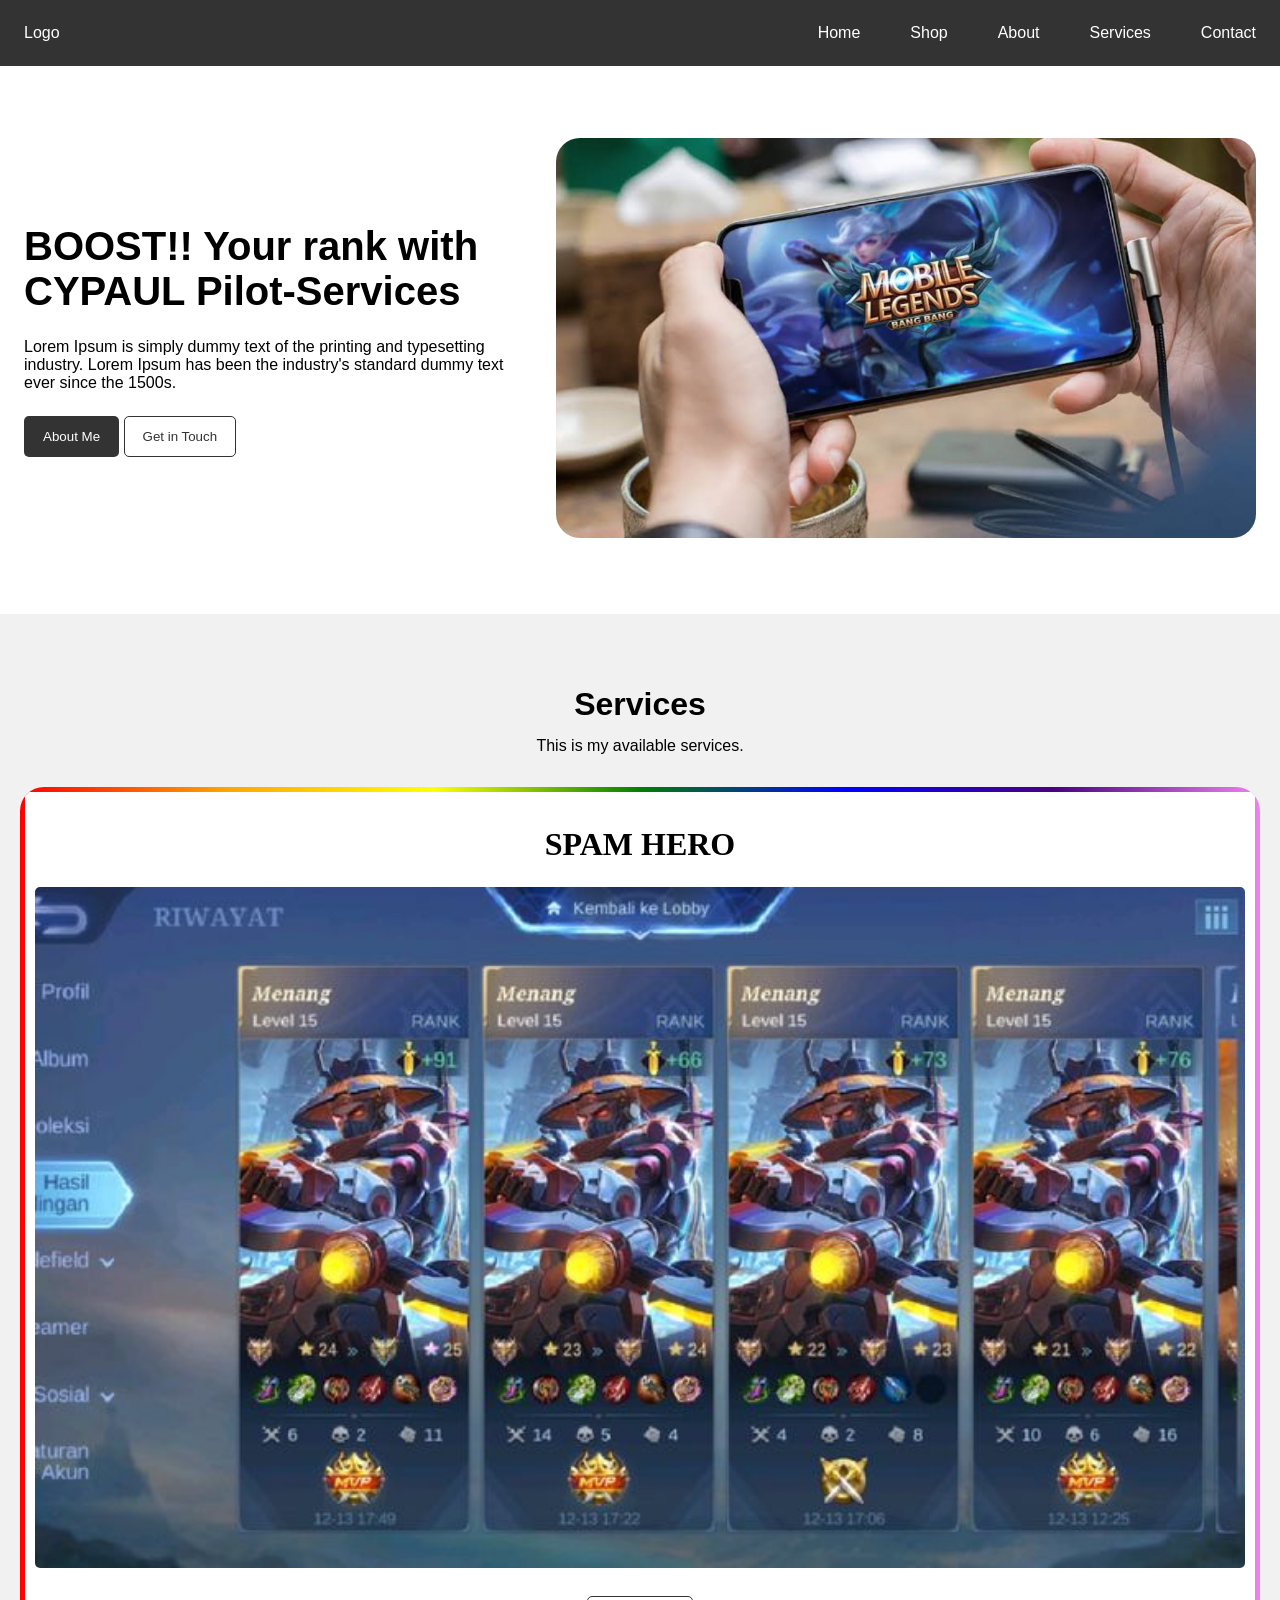
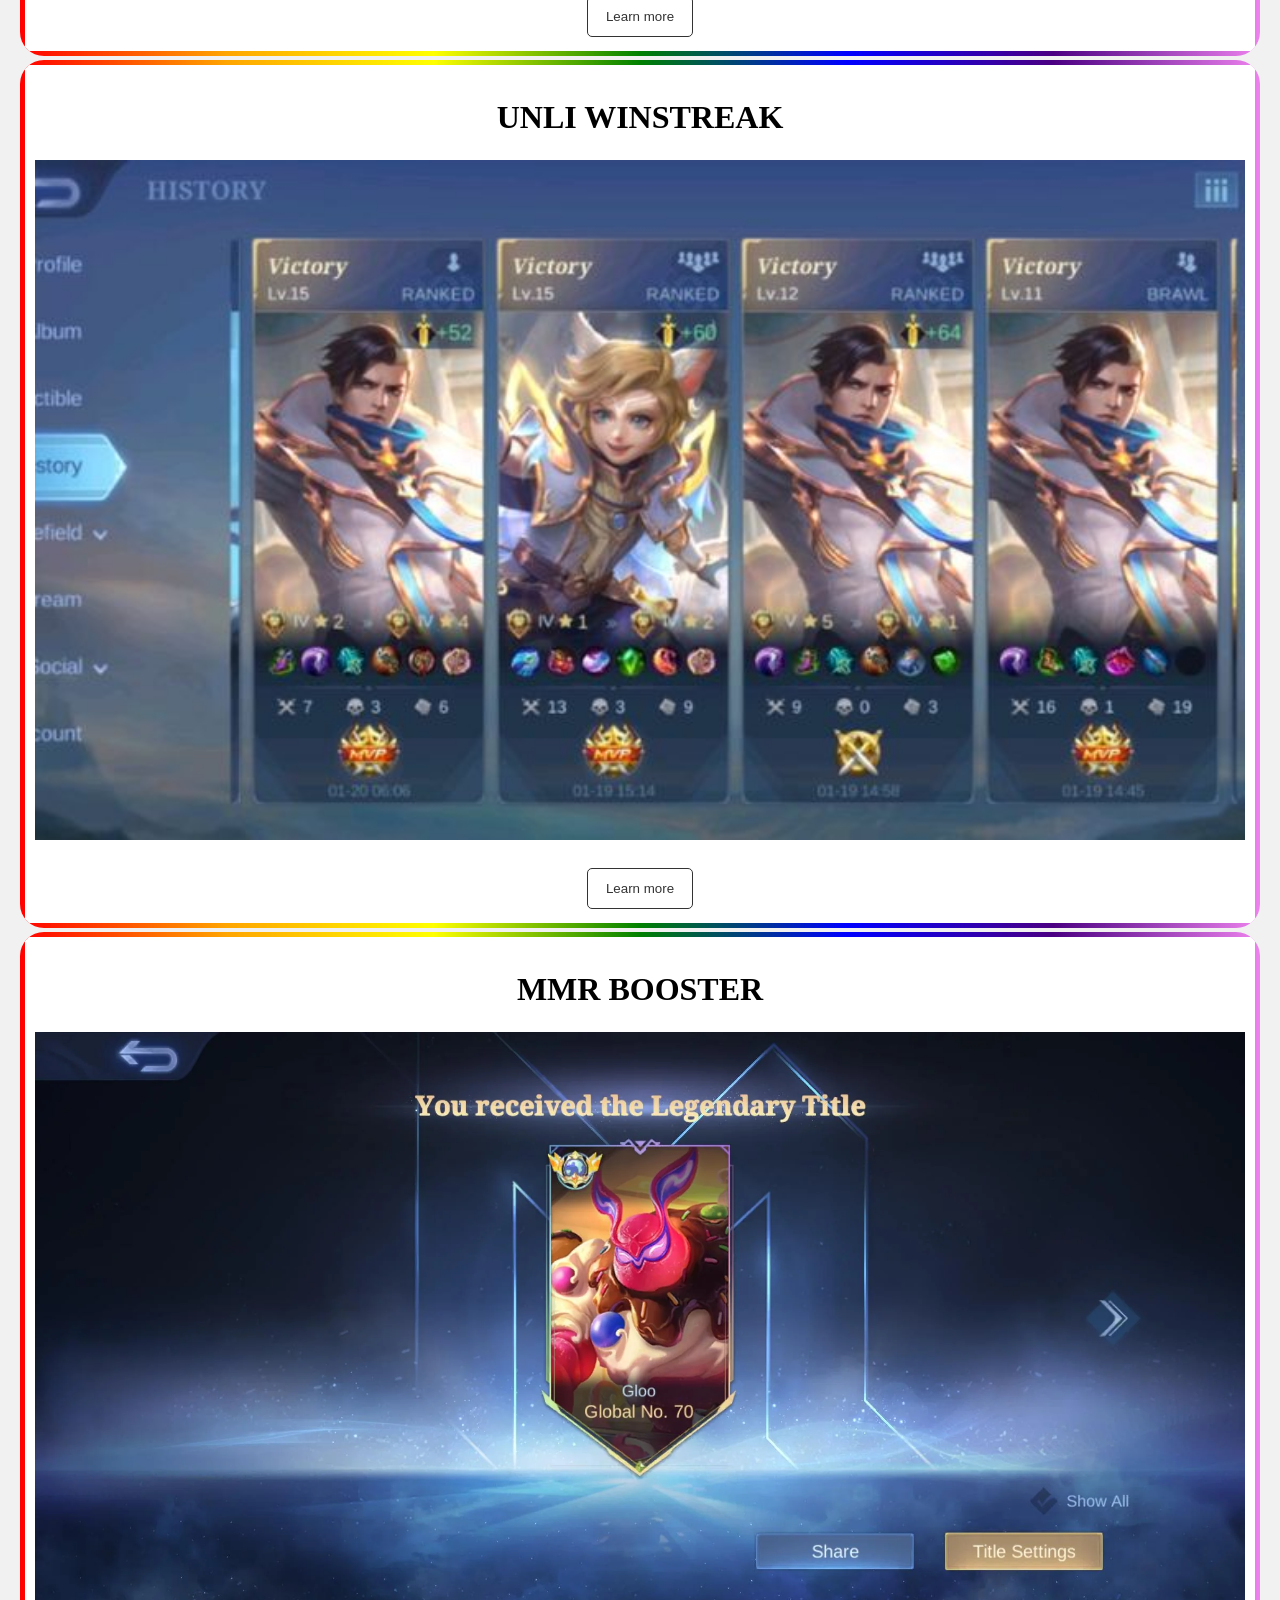
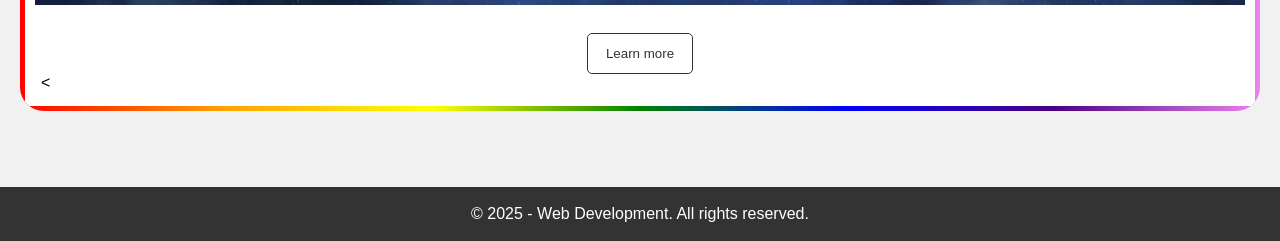
<file: index.html>
<!DOCTYPE html>
<html lang="en">

<head>
  <meta charset="UTF-8">
  <meta name="viewport" content="width=device-width, initial-scale=1.0">
  <title>1B Website - Home</title>
  <link rel="stylesheet" href="./assets/styles/style.css">
</head>

<body>
  <!-- Header -->
  <header id="header">
    <nav class="navbar container">
      <div>Logo</div>
      <input type="checkbox" class="menu-toggle" id="menu-toggle">
      <label for="menu-toggle" class="menu-btn">☰</label>
      <ul class="nav-links">
        <li><a href="./index.html">Home</a></li>
        <li><a href="./pages/Shop.html">Shop</a></li>
        <li><a href="./pages/about.html">About</a></li>
        <li><a href="./pages/services.html">Services</a></li>
        <li><a href="./pages/contact.html">Contact</a></li>  
      </ul>
    </nav>
  </header>

  <!-- Main Content -->
  <main>
    <!-- Hero Banner Section -->
    <section id="hero-banner" class="container">
      <div class="hero-content">
        <h1>BOOST!! Your rank with CYPAUL Pilot-Services</h1>
        <p>Lorem Ipsum is simply dummy text of the printing and typesetting industry. Lorem Ipsum has been the
          industry's standard dummy text ever since the 1500s.</p>
        <div class="btn-group">
          <button class="primary-button">About Me</button>
          <button class="secondary-button">Get in Touch</button>
        </div>
      </div>

      <div class="hero-image">
        <img src="assets/image/Display.jpeg" alt="Hero Banner Image">
      </div>
    </section>

    <!-- Services Section -->
    <section id="services">
      <div class="container services-container">
        <div class="services-heading">
          <h2>Services</h2>
          <p>This is my available services.</p>
        </div>

        <div class="card-container">
          <!-- Card 1 -->
          <div class="card">
            <div class="card-header">
              <h1 class="text">SPAM HERO</h1>
              <img src="assets/image/Spam-hero.jpg" alt="Card Image" class="card-image1">
            </div>

            <div class="card-footer">
              <center><button class="secondary-button">Learn more</button></center>
            </div>
          </div>

          <!-- Card 2 -->
          <div class="card">
            <div class="card-header">
              <h1 class="text">UNLI WINSTREAK</h1>
              <img src="assets/image/Unliwinstreak.jpg" alt="Card Image">
            </div>

           

            <div class="card-footer">
             <center><button class="secondary-button">Learn more</button></center>
            </div>
          </div>

          <!-- Card 3 -->
          <div class="card">
            <div class="card-header">
              <h1 class="text">MMR BOOSTER</h1>
              <img src="assets/image/global2.webp" alt="Card Image">
            </div>

         

            <div class="card-footer">
              <center><button class="secondary-button">Learn more</button></center><
            </div>
          </div>
        </div>
      </div>
    </section>
  </main>

  <footer id="footer">
    <p>© 2025 - Web Development. All rights reserved.</p>
  </footer>
</body>

</html>
</file>
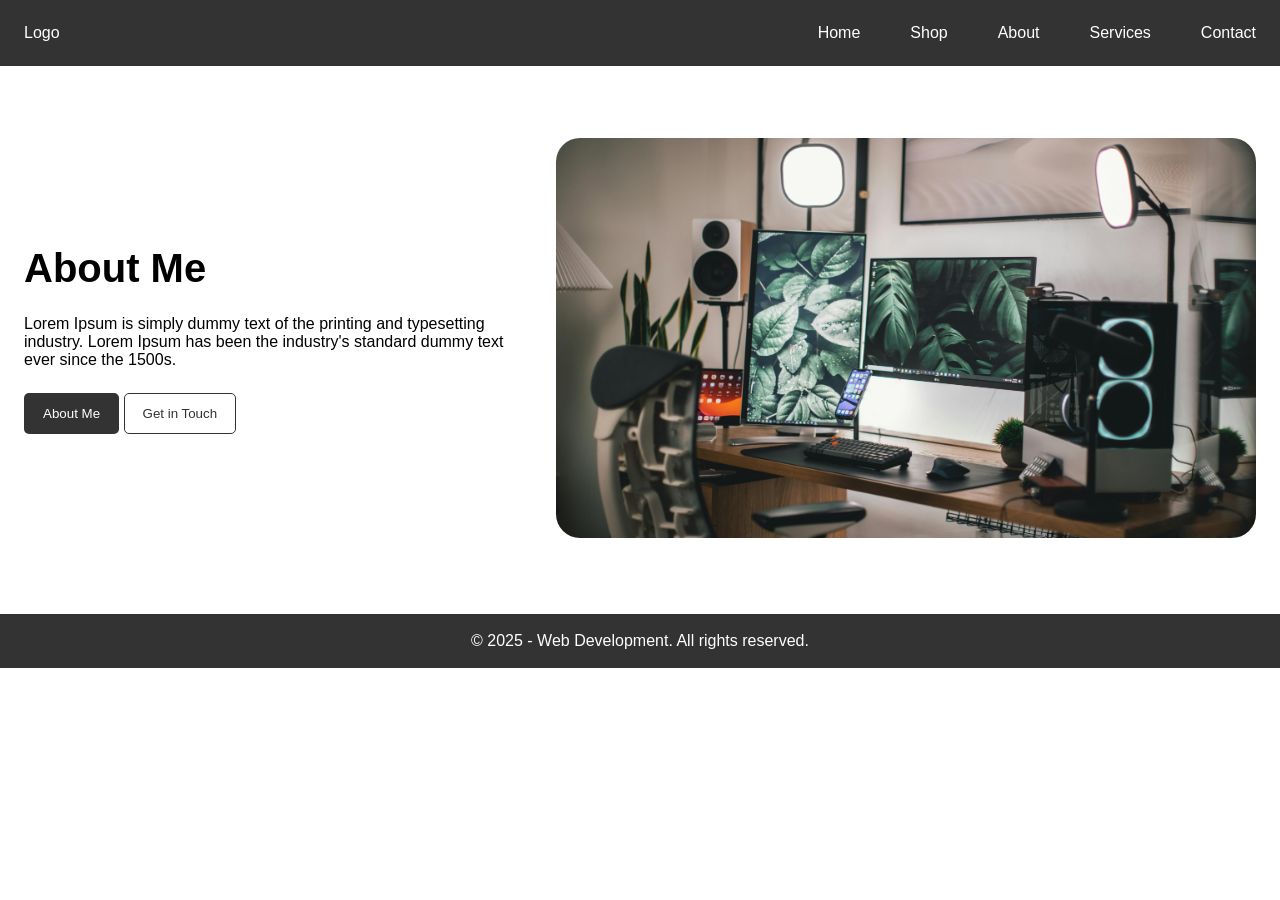
<file: pages/about.html>
<!DOCTYPE html>
<html lang="en">

<head>
  <meta charset="UTF-8">
  <meta name="viewport" content="width=device-width, initial-scale=1.0">
  <title>1B Website - About</title>
  <link rel="stylesheet" href="../assets/styles/style.css">
</head>

<body>
  <!-- Header -->
  <header id="header">
    <nav class="navbar container">
      <div>Logo</div>
      <input type="checkbox" class="menu-toggle" id="menu-toggle">
      <label for="menu-toggle" class="menu-btn">☰</label>
      <ul class="nav-links">
        <li><a href="../index.html">Home</a></li>
        <li><a href="./Shop.html">Shop</a></li>
        <li><a href="./about.html">About</a></li>
        <li><a href="./services.html">Services</a></li>
        <li><a href="./contact.html">Contact</a></li>
      </ul>
    </nav>
  </header>

  <!-- Main Content -->
  <main>
    <!-- Hero Banner Section -->
    <section id="hero-banner" class="container">
      <div class="hero-content">
        <h1>About Me</h1>
        <p>Lorem Ipsum is simply dummy text of the printing and typesetting industry. Lorem Ipsum has been the
          industry's standard dummy text ever since the 1500s.</p>
        <div class="btn-group">
          <button class="primary-button">About Me</button>
          <button class="secondary-button">Get in Touch</button>
        </div>
      </div>

      <div class="hero-image">
        <img src="../assets/image/hero-banner-image.jpg" alt="Hero Banner Image">
      </div>
    </section>
  </main>

  <footer id="footer">
    <p>© 2025 - Web Development. All rights reserved.</p>
  </footer>
</body>

</html>
</file>
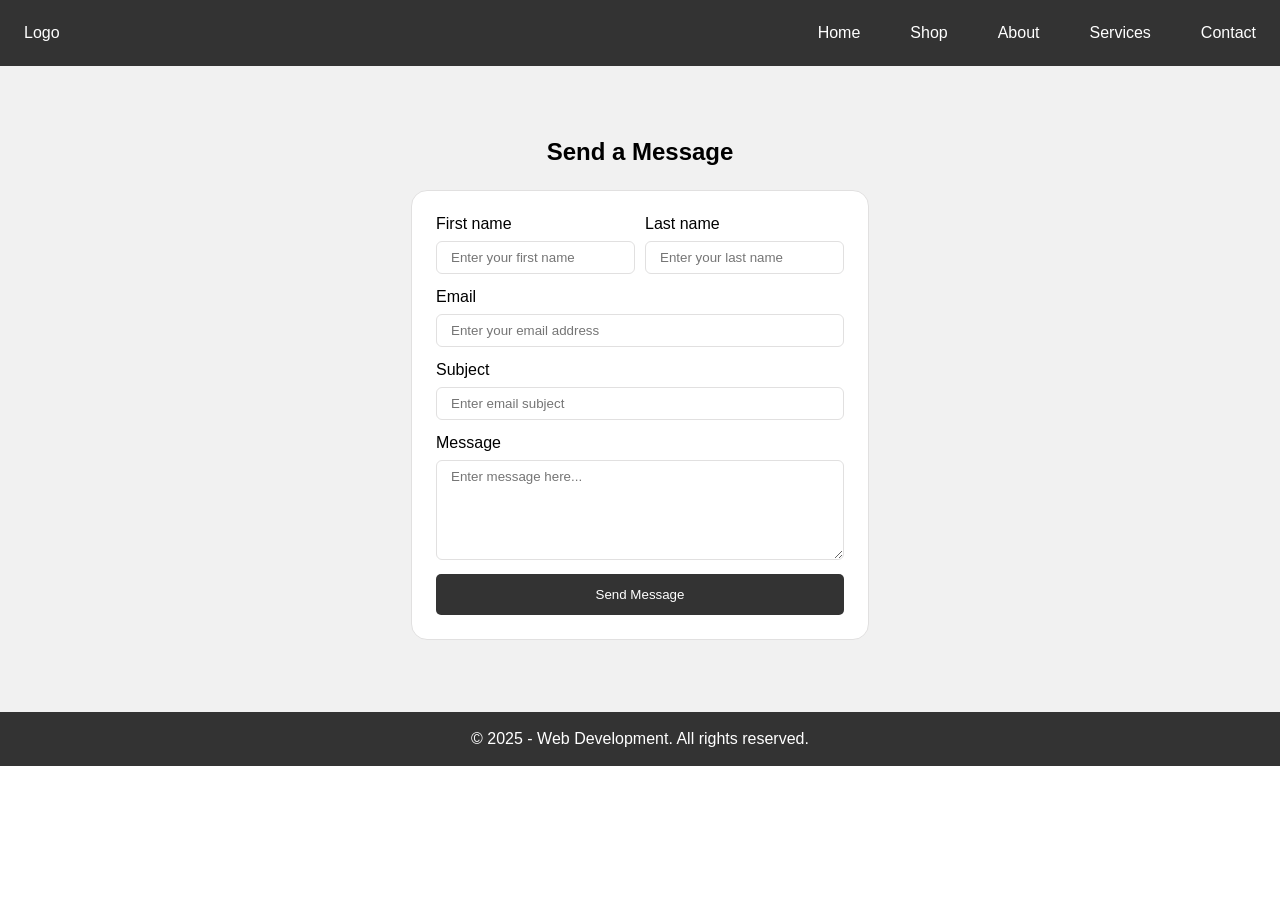
<file: pages/contact.html>
<!DOCTYPE html>
<html lang="en">

<head>
  <meta charset="UTF-8">
  <meta name="viewport" content="width=device-width, initial-scale=1.0">
  <title>1B Website - Contact</title>
  <link rel="stylesheet" href="../assets/styles/style.css">
</head>

<body>
  <!-- Header -->
  <header id="header">
    <nav class="navbar container">
      <div>Logo</div>
      <input type="checkbox" class="menu-toggle" id="menu-toggle">
      <label for="menu-toggle" class="menu-btn">☰</label>
      <ul class="nav-links">
        <li><a href="../index.html">Home</a></li>
        <li><a href="./Shop.html">Shop</a></li>
        <li><a href="./about.html">About</a></li>
        <li><a href="./services.html">Services</a></li>
        <li><a href="./contact.html">Contact</a></li>
      </ul>
    </nav>
  </header>

  <!-- Main Content -->
  <main>
    <section id="contact">
      <div class="container">
        <h1>Send a Message</h1>

        <form action="./submission.html">
          <div class="fullname">
            <div class="form-group">
              <label for="firstName">First name</label>
              <input type="text" id="firstName" placeholder="Enter your first name" required>
            </div>
  
            <div class="form-group">
              <label for="lastName">Last name</label>
              <input type="text" id="lastName" placeholder="Enter your last name" required>
            </div>
          </div>

          <div class="form-group">
            <label for="email">Email</label>
            <input type="email" id="email" placeholder="Enter your email address" required>
          </div>

          <div class="form-group">
            <label for="subject">Subject</label>
            <input type="text" id="subject" placeholder="Enter email subject" required>
          </div>

          <div class="form-group">
            <label for="message">Message</label>
            <textarea id="message" placeholder="Enter message here..." required></textarea>
          </div>

          <button type="submit" class="primary-button">Send Message</button>
        </form>
      </div>
    </section>
  </main>

  <footer id="footer">
    <p>© 2025 - Web Development. All rights reserved.</p>
  </footer>
</body>

</html>
</file>
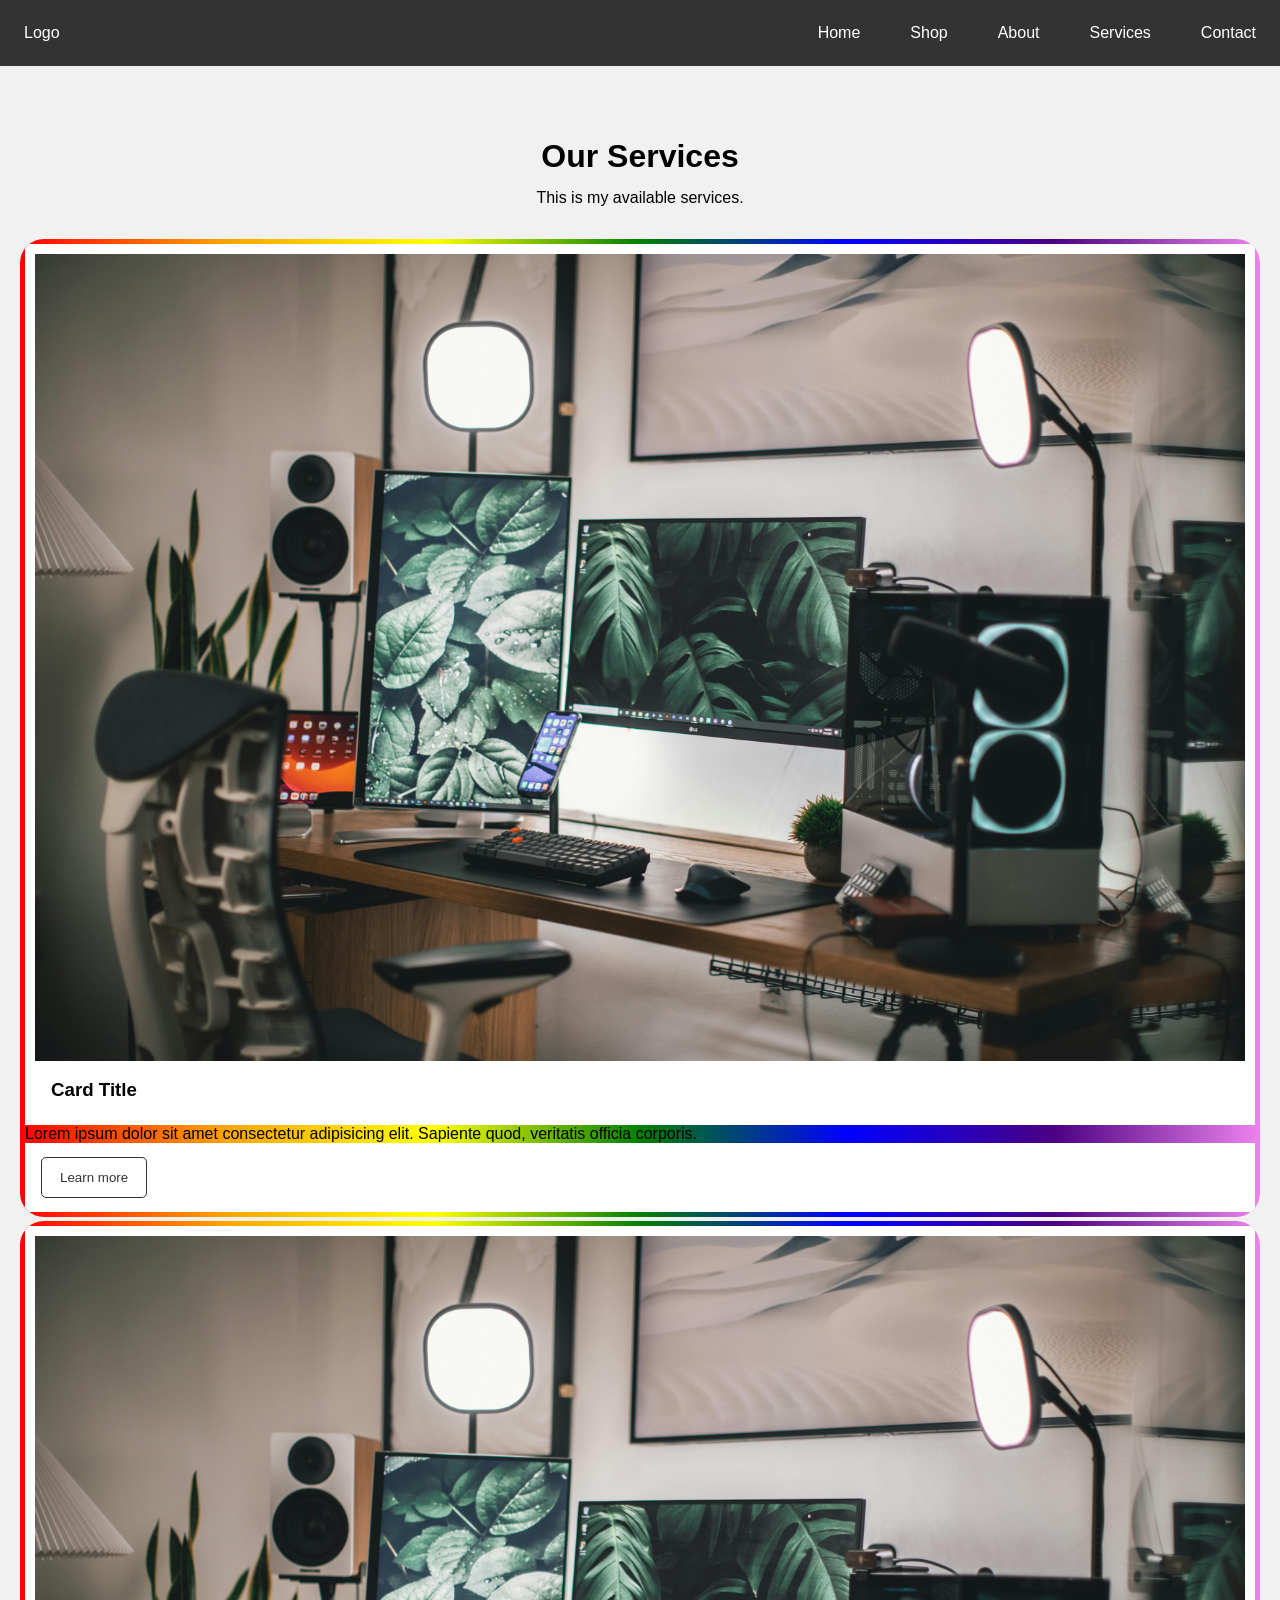
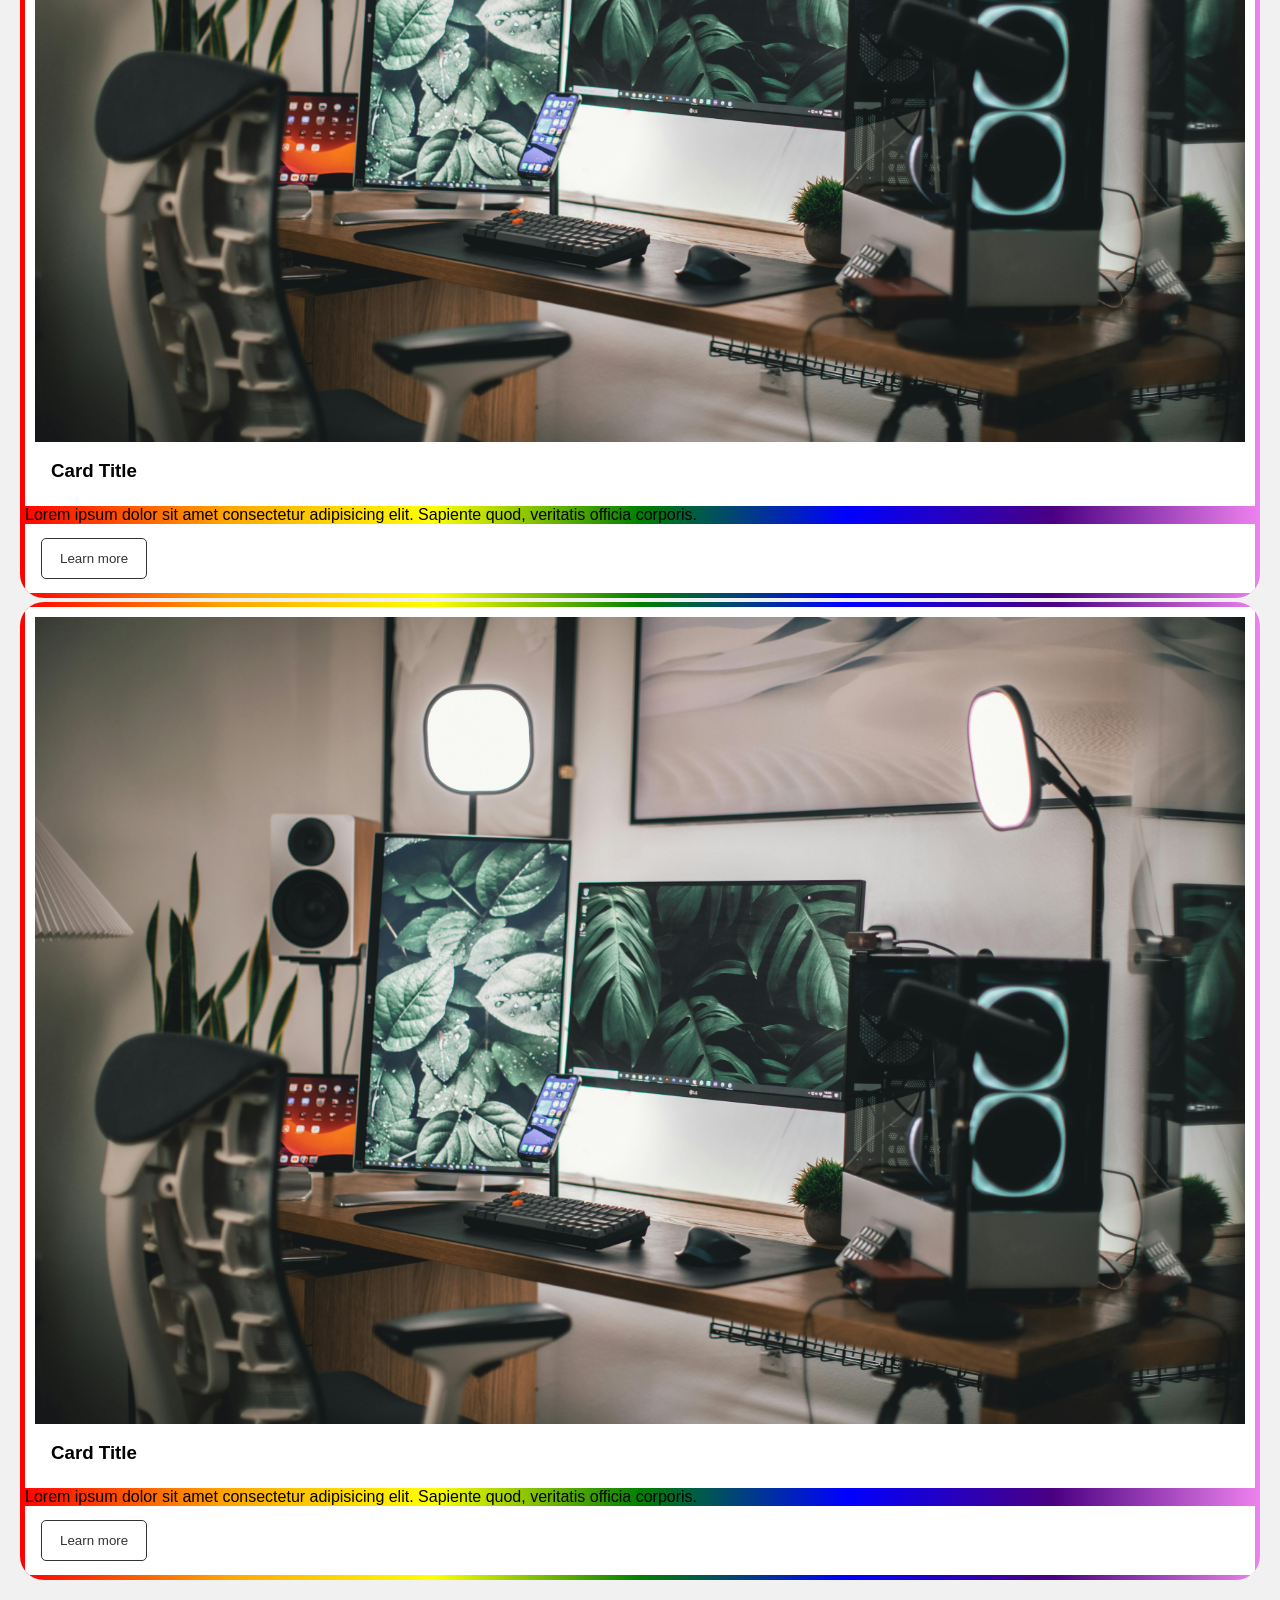
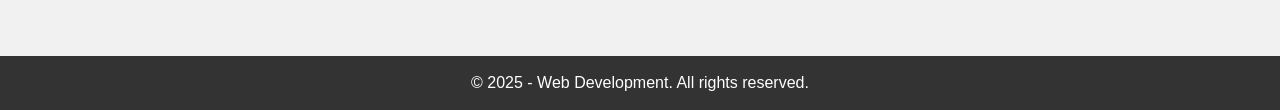
<file: pages/services.html>
<!DOCTYPE html>
<html lang="en">

<head>
  <meta charset="UTF-8">
  <meta name="viewport" content="width=device-width, initial-scale=1.0">
  <title>1B Website - Services</title>
  <link rel="stylesheet" href="../assets/styles/style.css">
</head>

<body>
  <!-- Header -->
  <header id="header">
    <nav class="navbar container">
      <div>Logo</div>
      <input type="checkbox" class="menu-toggle" id="menu-toggle">
      <label for="menu-toggle" class="menu-btn">☰</label>
      <ul class="nav-links">
        <li><a href="../index.html">Home</a></li>
        <li><a href=".part-2--main/pages/Shop.html">Shop</a></li>
        <li><a href="./about.html">About</a></li>
        <li><a href="./services.html">Services</a></li>
        <li><a href="./contact.html">Contact</a></li>
      </ul>
    </nav>
  </header>

  <!-- Main Content -->
  <main>
    <!-- Services Section -->
    <section id="services">
      <div class="container services-container">
        <div class="services-heading">
          <h2>Our Services</h2>
          <p>This is my available services.</p>
        </div>

        <div class="card-container">
          <!-- Card 1 -->
          <div class="card">
            <div class="card-header">
              <img src="../assets/image/hero-banner-image.jpg" alt="Card Image">
              <h3>Card Title</h3>
            </div>

            <div class="card-body">
              Lorem ipsum dolor sit amet consectetur adipisicing elit. Sapiente quod, veritatis officia corporis.
            </div>

            <div class="card-footer">
              <button class="secondary-button">Learn more</button>
            </div>
          </div>

          <!-- Card 2 -->
          <div class="card">
            <div class="card-header">
              <img src="../assets/image/hero-banner-image.jpg" alt="Card Image">
              <h3>Card Title</h3>
            </div>

            <div class="card-body">
              Lorem ipsum dolor sit amet consectetur adipisicing elit. Sapiente quod, veritatis officia corporis.
            </div>

            <div class="card-footer">
              <button class="secondary-button">Learn more</button>
            </div>
          </div>

          <!-- Card 3 -->
          <div class="card">
            <div class="card-header">
              <img src="../assets/image/hero-banner-image.jpg" alt="Card Image">
              <h3>Card Title</h3>
            </div>

            <div class="card-body">
              Lorem ipsum dolor sit amet consectetur adipisicing elit. Sapiente quod, veritatis officia corporis.
            </div>

            <div class="card-footer">
              <button class="secondary-button">Learn more</button>
            </div>
          </div>
        </div>
      </div>
    </section>
  </main>

  <footer id="footer">
    <p>© 2025 - Web Development. All rights reserved.</p>
  </footer>
</body>

</html>
</file>
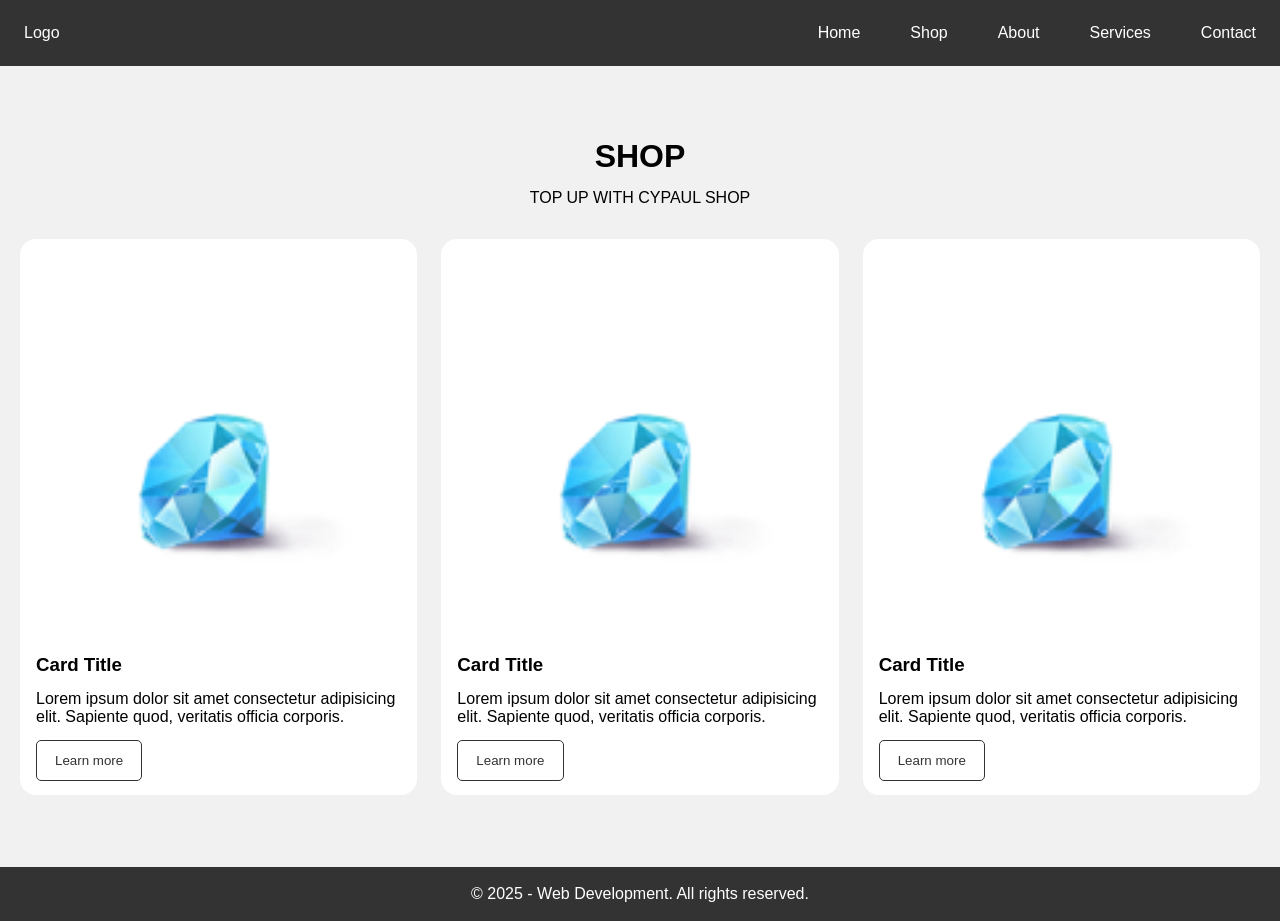
<file: pages/Shop.html>
<!DOCTYPE html>
<html lang="en">
<head>
    <meta charset="UTF-8">
    <meta name="viewport" content="width=device-width, initial-scale=1.0">
    <title>Shop</title>
    <link rel="stylesheet" href="../assets/styles/style.css">
</head>
<body>
    <header id="header">
        <nav class="navbar container">
          <div>Logo</div>
          <input type="checkbox" class="menu-toggle" id="menu-toggle">
          <label for="menu-toggle" class="menu-btn">☰</label>
          <ul class="nav-links">
            <li><a href="../index.html">Home</a></li>
            <li><a href="./Shop.html">Shop</a></li>
            <li><a href="./about.html">About</a></li>
            <li><a href="./services.html">Services</a></li>
            <li><a href="./contact.html">Contact</a></li>
          </ul>
        </nav>
      </header> 

    <section id="services">
        <div class="container services-container">
          <div class="services-heading">
            <h2>SHOP</h2>
            <p>TOP UP WITH CYPAUL SHOP</p>
          </div>
          <div class="shop-container">
            <!-- Card 1 -->
            <div class="shop">
              <div class="shop-header">
                <img src="../assets/image/dias.png" alt="Shop Image">
                <h3>Card Title</h3>
              </div>
  
              <div class="shop-body">
                Lorem ipsum dolor sit amet consectetur adipisicing elit. Sapiente quod, veritatis officia corporis.
              </div>
  
              <div class="shop-footer">
                <button class="secondary-button">Learn more</button>
              </div>
            </div>
  
            <!-- Card 2 -->
            <div class="shop">
              <div class="shop-header">
                <img src="../assets/image/dias.png" alt="Shop Image">
                <h3>Card Title</h3>
              </div>
  
              <div class="shop-body">
                Lorem ipsum dolor sit amet consectetur adipisicing elit. Sapiente quod, veritatis officia corporis.
              </div>
  
              <div class="shop-footer">
                <button class="secondary-button">Learn more</button>
              </div>
            </div>
  
            <!-- Card 3 -->
            <div class="shop">
              <div class="shop-header">
                <img src="../assets/image/dias.png" alt="Shop Image">
                <h3>Card Title</h3>
              </div>
  
              <div class="shop-body">
                Lorem ipsum dolor sit amet consectetur adipisicing elit. Sapiente quod, veritatis officia corporis.
              </div>
  
              <div class="shop-footer">
                <button class="secondary-button">Learn more</button>
              </div>
            </div>
          </div>
        </div>
      </section>
    </main>
  
    <footer id="footer">
      <p>© 2025 - Web Development. All rights reserved.</p>
    </footer>
  </body>
          
  </body>
    
</body>
</html>
</file>
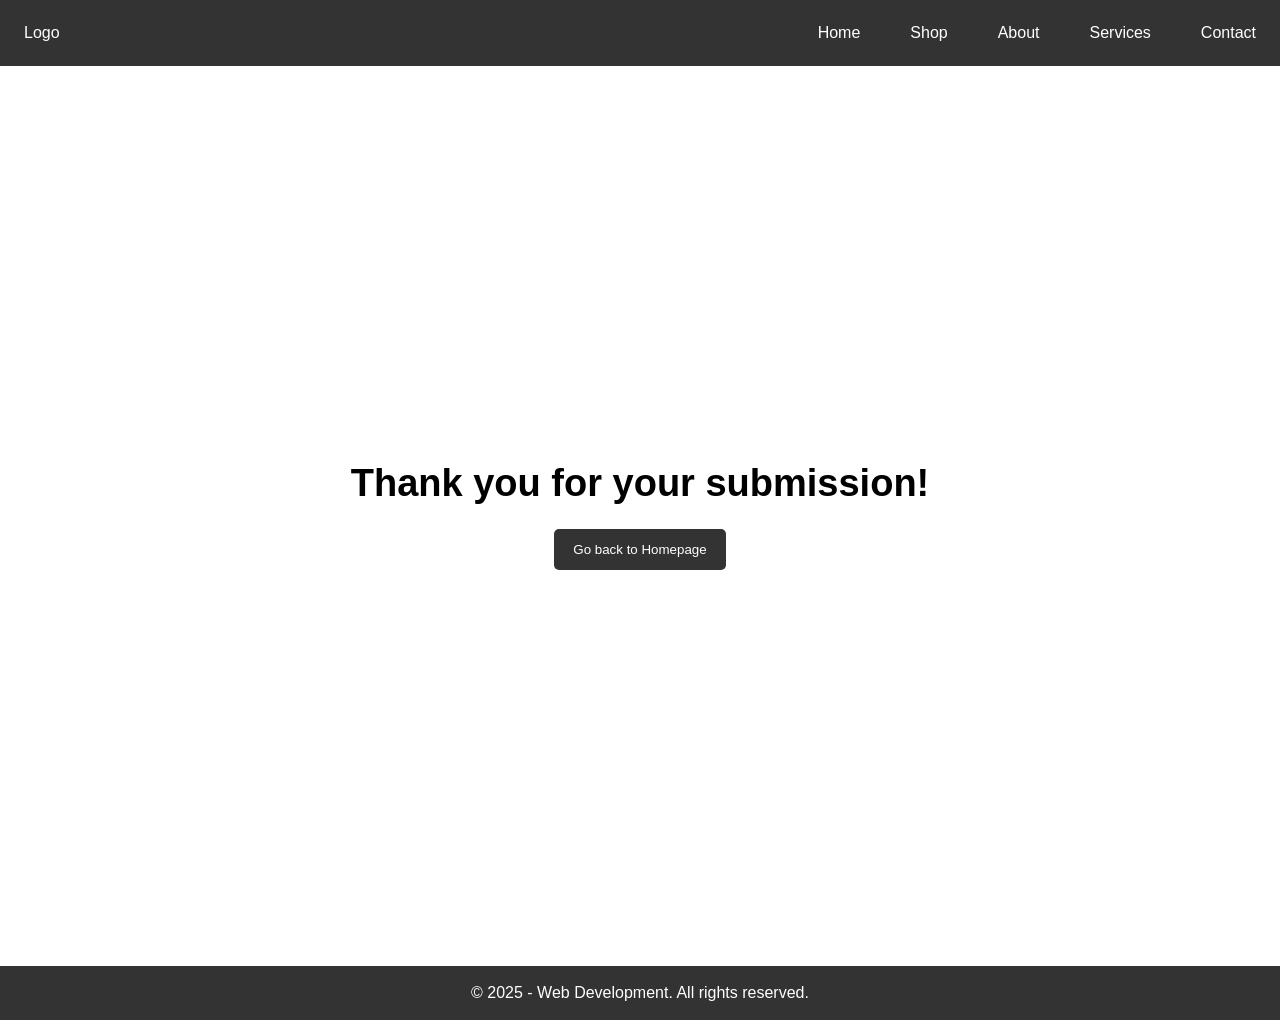
<file: pages/submission.html>
<!DOCTYPE html>
<html lang="en">

<head>
  <meta charset="UTF-8">
  <meta name="viewport" content="width=device-width, initial-scale=1.0">
  <title>1B Website - Contact</title>
  <link rel="stylesheet" href="../assets/styles/style.css">
</head>

<body>
  <!-- Header -->
  <header id="header">
    <nav class="navbar container">
      <div>Logo</div>
      <input type="checkbox" class="menu-toggle" id="menu-toggle">
      <label for="menu-toggle" class="menu-btn">☰</label>
      <ul class="nav-links">
        <li><a href="../index.html">Home</a></li>
        <li><a href="./Shop.html">Shop</a></li>
        <li><a href="./about.html">About</a></li>
        <li><a href="./services.html">Services</a></li>
        <li><a href="./contact.html">Contact</a></li>

      </ul>
    </nav>
  </header>

  <!-- Main Content -->
  <main>
    <section id="submission">
      <h1>Thank you for your submission!</h1>
      <a href="../index.html"><button class="primary-button">Go back to Homepage</button></a>
    </section>
  </main>

  <footer id="footer">
    <p>© 2025 - Web Development. All rights reserved.</p>
  </footer>
</body>

</html>
</file>
<file: assets/styles/style.css>
/* 
-- Responsive Breakpoints
sm: 640px - mobile phone size
md: 768px - Tablet size
lg: 1024px - Laptop standard size
xl: 1280px -- larger wide desktop size
*/

/* Reusable Styles */
@import "button.css";
@import "card.css";

/* Section Styles */
@import "navbar.css";
@import "hero-banner.css";
@import "services.css";
@import "contact.css";
@import "submission.css";
@import "footer.css";
@import "shop.css";

* {
  margin: 0;
  padding: 0;
  box-sizing: border-box;
}

html, body {
  font-family: Arial, Helvetica, sans-serif;
  overflow-x: hidden;
}

.container {
  max-width: 1280px;
  margin: 0 auto;
}
</file>
